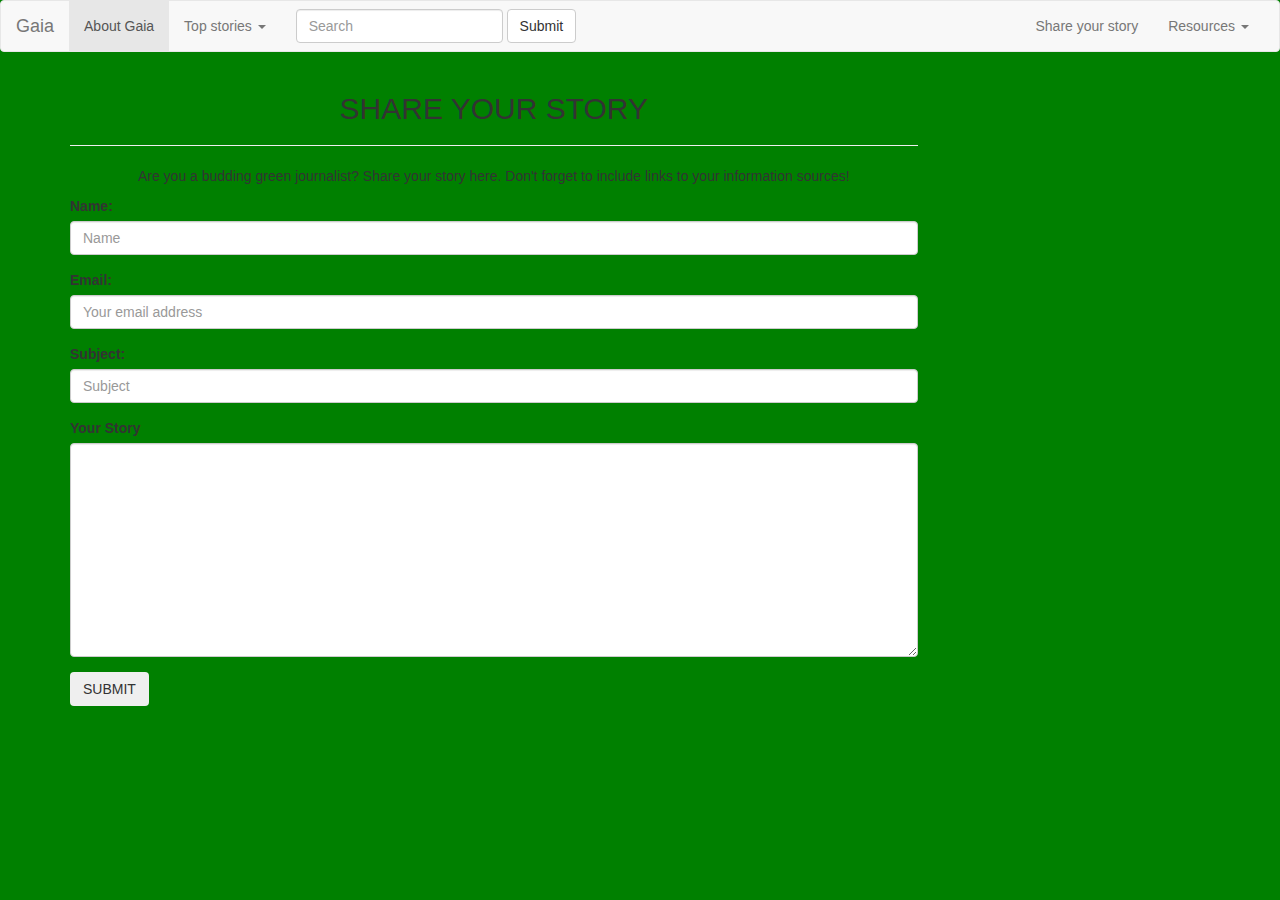
<file: contact.html>
<!DOCTYPE html>
    <html lang="en">
    <head>
      <meta charset="utf-8">
      <!-- Latest compiled and minified CSS -->
      <link rel="stylesheet" href="http://maxcdn.bootstrapcdn.com/bootstrap/3.3.6/css/bootstrap.min.css">

      <!-- jQuery library -->
      <script src="https://ajax.googleapis.com/ajax/libs/jquery/1.12.0/jquery.min.js"></script>

      <!-- Latest compiled JavaScript -->
      <script src="http://maxcdn.bootstrapcdn.com/bootstrap/3.3.6/js/bootstrap.min.js"></script>

      <link rel="stylesheet" type="text/css" href="main.css">
      <title>Gaia</title>

    </head>


    <body>
      <nav class="navbar navbar-default">
        <div class="container-fluid">
          <!-- Brand and toggle get grouped for better mobile display -->
          <div class="navbar-header">
            <button type="button" class="navbar-toggle collapsed" data-toggle="collapse" data-target="#bs-example-navbar-collapse-1" aria-expanded="false">
              <span class="sr-only">Toggle navigation</span>
              <span class="icon-bar"></span>
              <span class="icon-bar"></span>
              <span class="icon-bar"></span>
            </button>
            <a class="navbar-brand" href="index.html">Gaia</a>
          </div>

          <!-- Collect the nav links, forms, and other content for toggling -->
          <div class="collapse navbar-collapse" id="bs-example-navbar-collapse-1">
            <ul class="nav navbar-nav">
              <li class="active"><a href="#">About Gaia<span class="sr-only">(current)</span></a></li>
              <li class="dropdown">
                <a href="#" class="dropdown-toggle" data-toggle="dropdown" role="button" aria-haspopup="true" aria-expanded="false">Top stories <span class="caret"></span></a>
                <ul class="dropdown-menu">
                  <li><a href="pollution.html">Pollution</a></li>
                  <li><a href="energy.html">Energy</a></li>
                  <li><a href="water.html">Water</a></li>
                  <li role="separator" class="divider"></li>
                  <li><a href="#">Archive</a></li>
                </ul>
              </li>
            </ul>
            <form class="navbar-form navbar-left" role="search">
              <div class="form-group">
                <input type="text" class="form-control" placeholder="Search">
              </div>
              <button type="submit" class="btn btn-default">Submit</button>
            </form>
            <ul class="nav navbar-nav navbar-right">
              <li><a href="#">Share your story</a></li>
              <li class="dropdown">
                <a href="#" class="dropdown-toggle" data-toggle="dropdown" role="button" aria-haspopup="true" aria-expanded="false">Resources <span class="caret"></span></a>
                <ul class="dropdown-menu">
                  <li><a href="#">Our sources</a></li>
                  <li><a href="#">Videos</a></li>
                  <li><a href="#">Top publications</a></li>
                  <li role="separator" class="divider"></li>
                  <li><a href="#">Shop Gaia</a></li>
                </ul>
              </li>
            </ul>
          </div><!-- /.navbar-collapse -->
        </div><!-- /.container-fluid -->
      </nav>

      <div class="container">
        <div class="row">
          <div class="col-md-9">
            <div class="main">
              <h2>SHARE YOUR STORY</h2> <hr>
              <p>Are you a budding green journalist? Share your story here. Don't forget to include links to your information sources!</p>
              <form action="MAILTO: miriamwestbrook@gmail.com" method="post" enctype="text/plain">
                <div class="form-group">
                  <label for="input-name">Name:</label>
                  <input type="text" class="form-control" name="input-name" value="" placeholder="Name">
                </div>
                <div class="form-group">
                  <label for="input-email">Email:</label>
                  <input type="email" class="form-control" name="input-email" value="" placeholder="Your email address">
                </div>
                <div class="form-group">
                  <label for="subject">Subject:</label>
                  <input type="text" class="form-control" name="input-subject" value="" placeholder="Subject">
                </div>
                <div class="form-group">
                  <label for="message">Your Story</label>
                    <textarea class="form-control" name="input-message" value="" rows="10"></textarea>
                  </div>
                  <button type="submit" class="btn btn-custom">SUBMIT</button>
                </form>
                <br>
                <br>
              </div>
            </div>

            
          </div>
       </div>



      </body>
      </html>
</file>
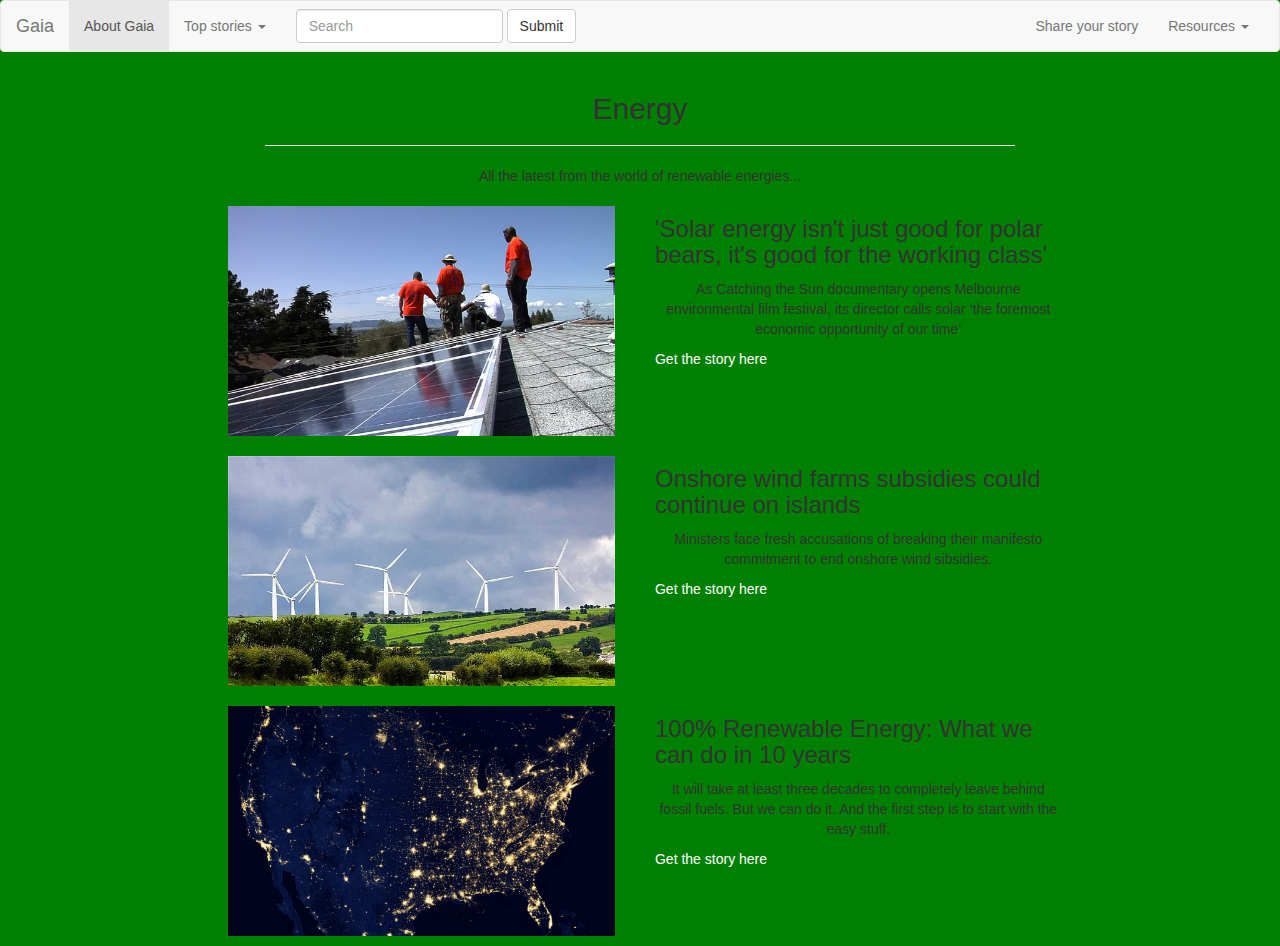
<file: energy.html>
<!DOCTYPE html>
    <html lang="en">
    <head>
      <meta charset="utf-8">
      <!-- Latest compiled and minified CSS -->
      <link rel="stylesheet" href="http://maxcdn.bootstrapcdn.com/bootstrap/3.3.6/css/bootstrap.min.css">

      <!-- jQuery library -->
      <script src="https://ajax.googleapis.com/ajax/libs/jquery/1.12.0/jquery.min.js"></script>

      <!-- Latest compiled JavaScript -->
      <script src="http://maxcdn.bootstrapcdn.com/bootstrap/3.3.6/js/bootstrap.min.js"></script>

      <link rel="stylesheet" type="text/css" href="main.css">
      <title>Gaia</title>

    </head>


    <body>
      <nav class="navbar navbar-default">
        <div class="container-fluid">
          <!-- Brand and toggle get grouped for better mobile display -->
          <div class="navbar-header">
            <button type="button" class="navbar-toggle collapsed" data-toggle="collapse" data-target="#bs-example-navbar-collapse-1" aria-expanded="false">
              <span class="sr-only">Toggle navigation</span>
              <span class="icon-bar"></span>
              <span class="icon-bar"></span>
              <span class="icon-bar"></span>
            </button>
            <a class="navbar-brand" href="index.html">Gaia</a>
          </div>

          <!-- Collect the nav links, forms, and other content for toggling -->
          <div class="collapse navbar-collapse" id="bs-example-navbar-collapse-1">
            <ul class="nav navbar-nav">
              <li class="active"><a href="#">About Gaia<span class="sr-only">(current)</span></a></li>
              <li class="dropdown">
                <a href="#" class="dropdown-toggle" data-toggle="dropdown" role="button" aria-haspopup="true" aria-expanded="false">Top stories <span class="caret"></span></a>
                <ul class="dropdown-menu">
                  <li><a href="pollution.html">Pollution</a></li>
                  <li><a href="energy.html">Energy</a></li>
                  <li><a href="water.html">Water</a></li>
                  <li role="separator" class="divider"></li>
                  <li><a href="#">Archive</a></li>
                </ul>
              </li>
            </ul>
            <form class="navbar-form navbar-left" role="search">
              <div class="form-group">
                <input type="text" class="form-control" placeholder="Search">
              </div>
              <button type="submit" class="btn btn-default">Submit</button>
            </form>
            <ul class="nav navbar-nav navbar-right">
              <li><a href="contact.html">Share your story</a></li>
              <li class="dropdown">
                <a href="#" class="dropdown-toggle" data-toggle="dropdown" role="button" aria-haspopup="true" aria-expanded="false">Resources <span class="caret"></span></a>
                <ul class="dropdown-menu">
                  <li><a href="#">Our sources</a></li>
                  <li><a href="#">Videos</a></li>
                  <li><a href="#">Top publications</a></li>
                  <li role="separator" class="divider"></li>
                  <li><a href="#">Shop Gaia</a></li>
                </ul>
              </li>
            </ul>
          </div><!-- /.navbar-collapse -->
        </div><!-- /.container-fluid -->
      </nav>

      <!-- Page Content -->       
      <div class="container">
        <div class="row">
          <div class="col-md-2"></div>
          <div class="col-md-8">
            <h2>Energy</h2> <hr>
            <p>All the latest from the world of renewable energies...</p> 
          </div>      
        </div>
      </div> 

      <div class="news">
        <div class="energy-news">

        <div class="row">
          <div class="col-md-2"></div>
          <div class="col-md-4">             
           <a href="http://www.theguardian.com/sustainable-business/2016/feb/17/solar-energy-isnt-just-good-for-polar-bears-its-good-for-the-working-class">
            <img src="images/Energy.jpg" alt="Solar energy isn't just good for the polar bears" style="width: 100%;"></a>
          </div>   
          <div class="col-md-4">
            <h3>'Solar energy isn't just good for polar bears, it's good for the working class'</h3>
            <p>As Catching the Sun documentary opens Melbourne environmental film festival, its director calls solar ‘the foremost economic opportunity of our time’</p>
            <a href="http://www.theguardian.com/sustainable-business/2016/feb/17/solar-energy-isnt-just-good-for-polar-bears-its-good-for-the-working-class">Get the story here</a> 
          </div>             
        </div>  

        <div class="row">
          <div class="col-md-2"></div>
          <div class="col-md-4">   
            <a href="http://www.telegraph.co.uk/news/earth/energy/windpower/12165896/Onshore-wind-farm-subsidies-could-continue-on-islands.html">
              <img src="images/energy-wind.jpg" alt="Onshore wind subsidies could continue on islands" style="width: 100%;"></a>
            </div>    
            <div class="col-md-4">
              <h3>Onshore wind farms subsidies could continue on islands</h3>
              <p>Ministers face fresh accusations of breaking their manifesto commitment to end onshore wind sibsidies.</p>
              <a href="http://www.telegraph.co.uk/news/earth/energy/windpower/12165896/Onshore-wind-farm-subsidies-could-continue-on-islands.html">Get the story here</a>
            </div>
          </div>

          <div class="row">
            <div class="col-md-2"></div>
            <div class="col-md-4">
              <a href="hhttp://www.yesmagazine.org/issues/life-after-oil/100-renewable-energy-what-we-can-do-in-10-years-20160222">
                <img src="images/energy-100.jpg" alt="100% renewable energy" style="width: 100%;"></a>
              </div>

              <div class="col-md-4">
                <h3>100% Renewable Energy: What we can do in 10 years</h3>
                <p>It will take at least three decades to completely leave behind fossil fuels. But we can do it. And the first step is to start with the easy stuff.</p>
                <a href="http://www.yesmagazine.org/issues/life-after-oil/100-renewable-energy-what-we-can-do-in-10-years-20160222">Get the story here</a> 
              </div>
            </div>      


          </div>
        </div>



        </body>
        </html>
</file>
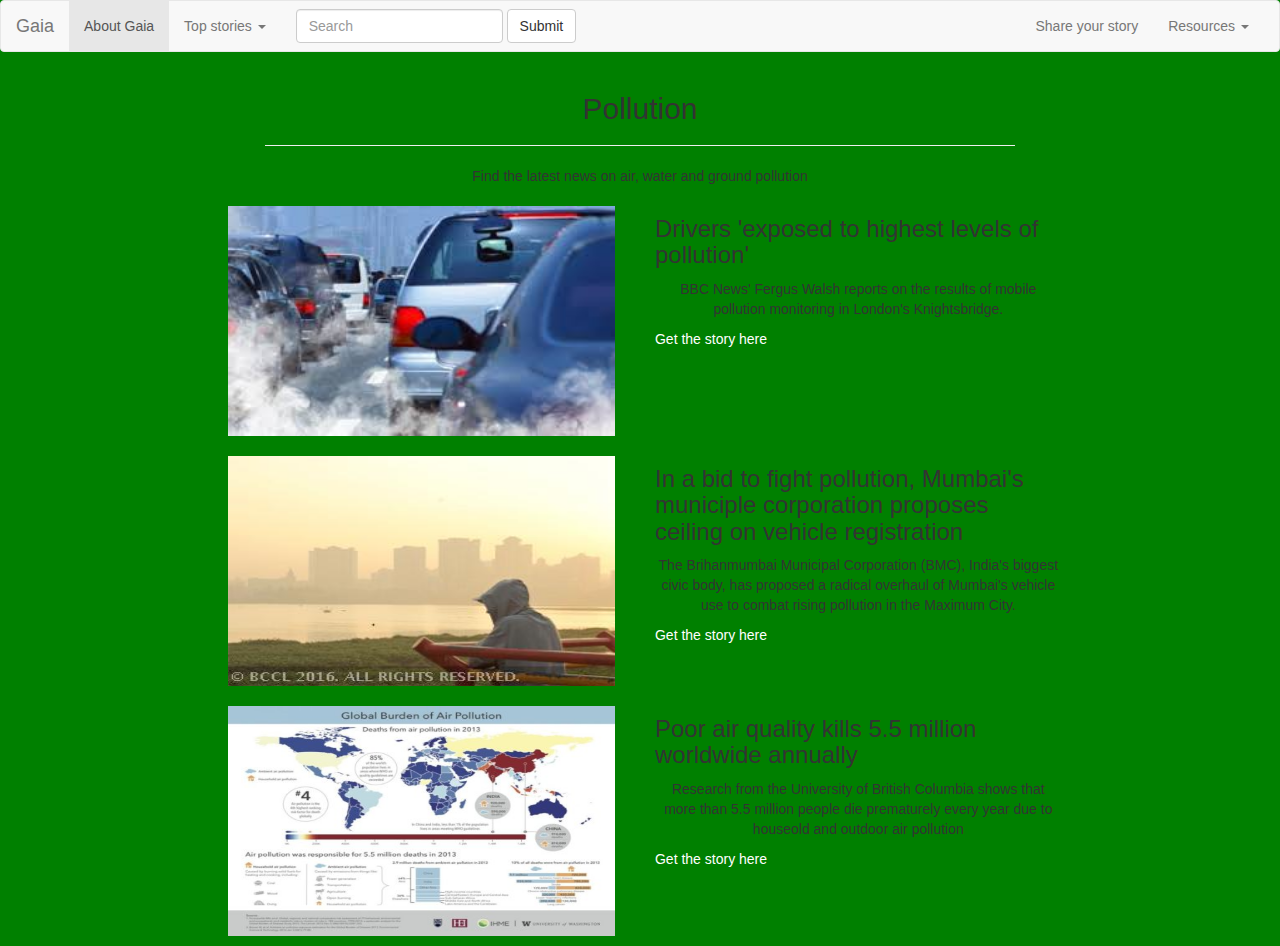
<file: pollution.html>
<!DOCTYPE html>
    <html lang="en">
    <head>
      <meta charset="utf-8">
      <!-- Latest compiled and minified CSS -->
      <link rel="stylesheet" href="http://maxcdn.bootstrapcdn.com/bootstrap/3.3.6/css/bootstrap.min.css">

      <!-- jQuery library -->
      <script src="https://ajax.googleapis.com/ajax/libs/jquery/1.12.0/jquery.min.js"></script>

      <!-- Latest compiled JavaScript -->
      <script src="http://maxcdn.bootstrapcdn.com/bootstrap/3.3.6/js/bootstrap.min.js"></script>

      <link rel="stylesheet" type="text/css" href="main.css">
      <title>Gaia</title>

    </head>


    <body>
      <nav class="navbar navbar-default">
        <div class="container-fluid">
          <!-- Brand and toggle get grouped for better mobile display -->
          <div class="navbar-header">
            <button type="button" class="navbar-toggle collapsed" data-toggle="collapse" data-target="#bs-example-navbar-collapse-1" aria-expanded="false">
              <span class="sr-only">Toggle navigation</span>
              <span class="icon-bar"></span>
              <span class="icon-bar"></span>
              <span class="icon-bar"></span>
            </button>
            <a class="navbar-brand" href="index.html">Gaia</a>
          </div>

          <!-- Collect the nav links, forms, and other content for toggling -->
          <div class="collapse navbar-collapse" id="bs-example-navbar-collapse-1">
            <ul class="nav navbar-nav">
              <li class="active"><a href="#">About Gaia<span class="sr-only">(current)</span></a></li>
              <li class="dropdown">
                <a href="#" class="dropdown-toggle" data-toggle="dropdown" role="button" aria-haspopup="true" aria-expanded="false">Top stories <span class="caret"></span></a>
                <ul class="dropdown-menu">
                  <li><a href="pollution.html">Pollution</a></li>
                  <li><a href="energy.html">Energy</a></li>
                  <li><a href="water.html">Water</a></li>
                  <li role="separator" class="divider"></li>
                  <li><a href="#">Archive</a></li>
                </ul>
              </li>
            </ul>
            <form class="navbar-form navbar-left" role="search">
              <div class="form-group">
                <input type="text" class="form-control" placeholder="Search">
              </div>
              <button type="submit" class="btn btn-default">Submit</button>
            </form>
            <ul class="nav navbar-nav navbar-right">
              <li><a href="contact.html">Share your story</a></li>
              <li class="dropdown">
                <a href="#" class="dropdown-toggle" data-toggle="dropdown" role="button" aria-haspopup="true" aria-expanded="false">Resources <span class="caret"></span></a>
                <ul class="dropdown-menu">
                  <li><a href="#">Our sources</a></li>
                  <li><a href="#">Videos</a></li>
                  <li><a href="#">Top publications</a></li>
                  <li role="separator" class="divider"></li>
                  <li><a href="#">Shop Gaia</a></li>
                </ul>
              </li>
            </ul>
          </div><!-- /.navbar-collapse -->
        </div><!-- /.container-fluid -->
      </nav>

      <!-- Page Content -->       
      <div class="container">
        <div class="row">
          <div class="col-md-2"></div>
          <div class="col-md-8">
            <h2>Pollution</h2> <hr>
            <p>Find the latest news on air, water and ground pollution</p> 
          </div>      
        </div>
      </div> 

      <div class="news">
        <div class="pollution-news">

          <div class="row">
            <div class="col-md-2"></div>
            <div class="col-md-4">             
              <a href="http://www.bbc.co.uk/news/health-35504768">
                <img src="images/Pollution.jpg" alt="Drivers 'exposed to highest levels of pollution'" style="width: 100%;"></a>
              </div>
              <div class="col-md-4">
                <h3>Drivers 'exposed to highest levels of pollution'</h3>
                <p>BBC News' Fergus Walsh reports on the results of mobile pollution monitoring in London's Knightsbridge.</p>
                <a href="http://www.bbc.co.uk/news/health-35504768">Get the story here</a>
              </div>
            </div>

            <div class="row">
              <div class="col-md-2"></div>
              <div class="col-md-4">   
               <a href="http://economictimes.indiatimes.com/news/politics-and-nation/in-a-bid-to-fight-pollution-mumbais-municipal-corporation-proposes-ceiling-on-vehicle-registration/articleshow/51031455.cms">
                <img src="images/Pollution-mumbai.jpg" alt="Mumbai's proposed ceiling on vehicle registration" style="width: 100%;"></a>
              </div>

              <div class="col-md-4">  
                <h3>In a bid to fight pollution, Mumbai's municiple corporation proposes ceiling on vehicle registration</h3>
                <p>The Brihanmumbai Municipal Corporation (BMC), India's biggest civic body, has proposed a radical overhaul of Mumbai's vehicle use to combat rising pollution in the Maximum City.</p>
                <a href="http://economictimes.indiatimes.com/news/politics-and-nation/in-a-bid-to-fight-pollution-mumbais-municipal-corporation-proposes-ceiling-on-vehicle-registration/articleshow/51031455.cms">Get the story here</a>
              </div>
            </div>


            <div class="row">
              <div class="col-md-2"></div>
              <div class="col-md-4">  
                <a href="https://www.sciencedaily.com/releases/2016/02/160212140912.htm">
                  <img src="images/Air-pollution.jpg" alt="Poor air quality kills 5.5 million world wide" style="width: 100%;"></a>
                </div>

                <div class="col-md-4">
                  <h3>Poor air quality kills 5.5 million worldwide annually</h3>
                  <p>Research from the University of British Columbia shows that more than 5.5 million people die prematurely every year due to houseold and outdoor air pollution</p>
                  <a href="https://www.sciencedaily.com/releases/2016/02/160212140912.htm">Get the story here</a>
                </div>
              </div>


            </div>
          </div>






        </body>
        </html>
</file>
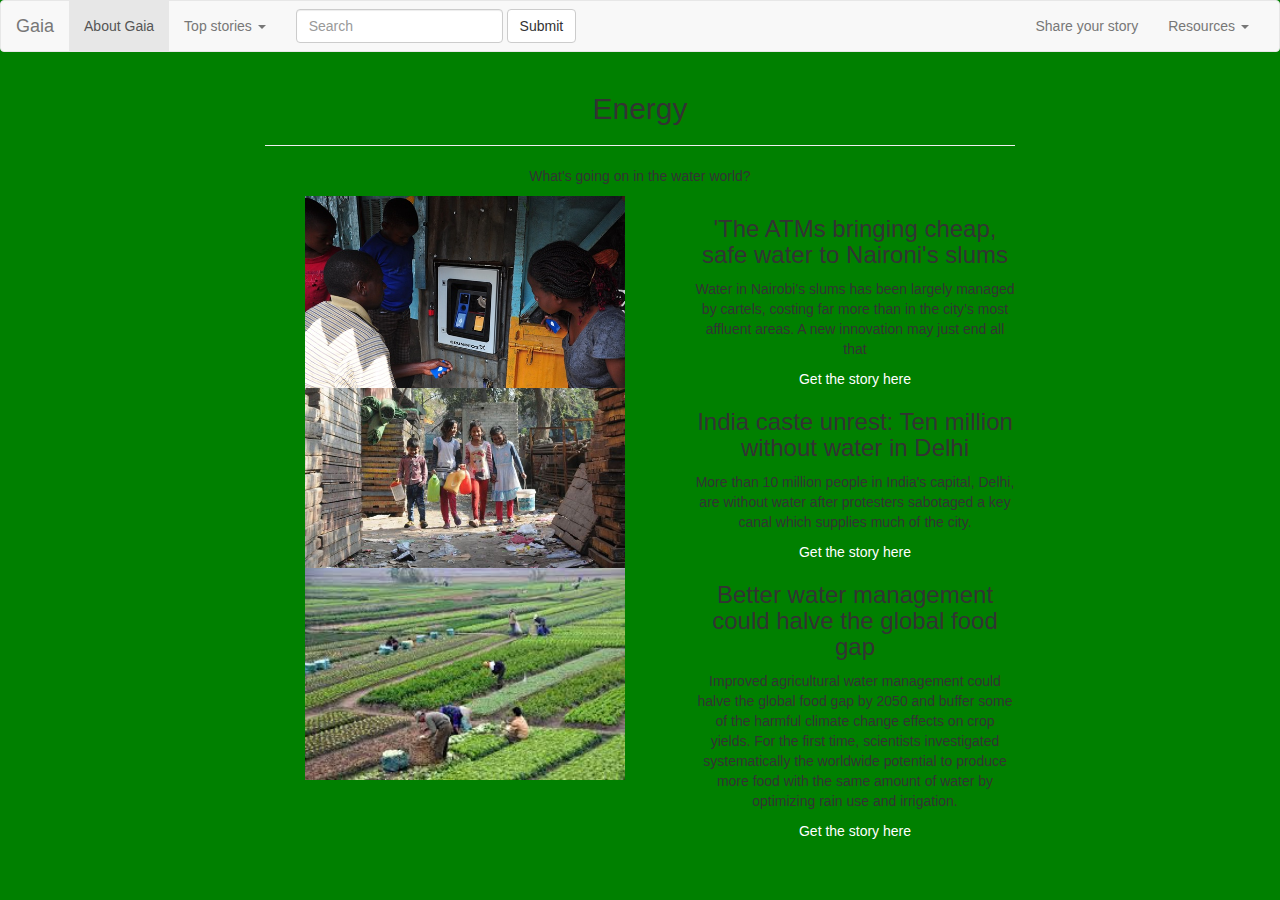
<file: water.html>
<!DOCTYPE html>
    <html lang="en">
    <head>
      <meta charset="utf-8">
      <!-- Latest compiled and minified CSS -->
      <link rel="stylesheet" href="http://maxcdn.bootstrapcdn.com/bootstrap/3.3.6/css/bootstrap.min.css">

      <!-- jQuery library -->
      <script src="https://ajax.googleapis.com/ajax/libs/jquery/1.12.0/jquery.min.js"></script>

      <!-- Latest compiled JavaScript -->
      <script src="http://maxcdn.bootstrapcdn.com/bootstrap/3.3.6/js/bootstrap.min.js"></script>

      <link rel="stylesheet" type="text/css" href="main.css">
      <title>Gaia</title>

    </head>


    <body>
      <nav class="navbar navbar-default">
        <div class="container-fluid">
          <!-- Brand and toggle get grouped for better mobile display -->
          <div class="navbar-header">
            <button type="button" class="navbar-toggle collapsed" data-toggle="collapse" data-target="#bs-example-navbar-collapse-1" aria-expanded="false">
              <span class="sr-only">Toggle navigation</span>
              <span class="icon-bar"></span>
              <span class="icon-bar"></span>
              <span class="icon-bar"></span>
            </button>
            <a class="navbar-brand" href="index.html">Gaia</a>
          </div>

          <!-- Collect the nav links, forms, and other content for toggling -->
          <div class="collapse navbar-collapse" id="bs-example-navbar-collapse-1">
            <ul class="nav navbar-nav">
              <li class="active"><a href="about.html">About Gaia<span class="sr-only">(current)</span></a></li>
              <li class="dropdown">
                <a href="#" class="dropdown-toggle" data-toggle="dropdown" role="button" aria-haspopup="true" aria-expanded="false">Top stories <span class="caret"></span></a>
                <ul class="dropdown-menu">
                  <li><a href="pollution.html">Pollution</a></li>
                  <li><a href="energy.html">Energy</a></li>
                  <li><a href="water.html">Water</a></li>
                  <li role="separator" class="divider"></li>
                  <li><a href="archive.html">Archive</a></li>
                </ul>
              </li>
            </ul>
            <form class="navbar-form navbar-left" role="search">
              <div class="form-group">
                <input type="text" class="form-control" placeholder="Search">
              </div>
              <button type="submit" class="btn btn-default">Submit</button>
            </form>
            <ul class="nav navbar-nav navbar-right">
              <li><a href="contact.html">Share your story</a></li>
              <li class="dropdown">
                <a href="#" class="dropdown-toggle" data-toggle="dropdown" role="button" aria-haspopup="true" aria-expanded="false">Resources <span class="caret"></span></a>
                <ul class="dropdown-menu">
                  <li><a href="sources.html">Our sources</a></li>
                  <li><a href="videos.html">Videos</a></li>
                  <li><a href="publications.html">Top publications</a></li>
                  <li role="separator" class="divider"></li>
                  <li><a href="shop.html">Shop Gaia</a></li>
                </ul>
              </li>
            </ul>
          </div><!-- /.navbar-collapse -->
        </div><!-- /.container-fluid -->
      </nav>

      <!-- Page Content -->       
      <div class="container">
        <div class="row">
          <div class="col-md-2"></div>
          <div class="col-md-8">
            <h2>Energy</h2> <hr>
            <p>What's going on in the water world?</p> 
          </div>      
        </div>
      </div> 

      <div class="container">
        <div class="row">
          <div class="col-md-2"></div>
          <div class="col-md-4">             
            <ul class="water-images" style="list-style-type:none">
              <li><a href="http://www.theguardian.com/global-development-professionals-network/2016/feb/16/atms-cheap-safe-water-nairobis-slums">
                <img src="images/Water.jpg" alt="The ATMs bringing cheap, safe water to Nairobi's slums" style="width: 100%;"></a>
              </li>
              <li><a href="http://www.bbc.co.uk/news/world-asia-india-35627819">
                <img src="images/water-delhi.jpg" alt="India caste unrest: Ten million without water in Delhi" style="width: 100%;"></a>
              </li>
              <li><a href="https://www.sciencedaily.com/releases/2016/02/160215210709.htm">
                <img src="images/water-irrigation.jpg" alt="Better water management could close food gap" style="width: 100%;"></a>
              </li>
      
            </ul>
          </div>


          <div class="col-md-4">
            <ul class="water-headlines" style="list-style-type:none">
              <li><h3>'The ATMs bringing cheap, safe water to Naironi's slums</h3>
              <p>Water in Nairobi’s slums has been largely managed by cartels, costing far more than in the city’s most affluent areas. A new innovation may just end all that</p>
              <a href="http://www.theguardian.com/global-development-professionals-network/2016/feb/16/atms-cheap-safe-water-nairobis-slums">Get the story here</a>
            </li>
            <li><h3>India caste unrest: Ten million without water in Delhi</h3>
              <p>More than 10 million people in India's capital, Delhi, are without water after protesters sabotaged a key canal which supplies much of the city.</p>
              <a href="http://www.bbc.co.uk/news/world-asia-india-35627819">Get the story here</a>
            </li>
             <li><h3>Better water management could halve the global food gap</h3>
              <p>Improved agricultural water management could halve the global food gap by 2050 and buffer some of the harmful climate change effects on crop yields. For the first time, scientists investigated systematically the worldwide potential to produce more food with the same amount of water by optimizing rain use and irrigation.</p>
              <a href="https://www.sciencedaily.com/releases/2016/02/160215210709.htm">Get the story here</a>
            </li>
            

            </ul>  

          </div>
          <div class="col-md-2"></div>  

        </div>      


      </div>



</body>
</html>
</file>
<file: main.css>
h1{
	font-family: Verdana, Geneva, sans-serif;
	text-align: center;
	font-size: 75px;
}

.c-wrapper{
	width: 80%; /* for example */
    margin: auto;
}

.carousel-inner > .item > img, 
.carousel-inner > .item > a > img{
width: 40%; /* use this, or not */
margin: auto;
}

.indicators {
	display: none;
	bottom: -100px;
}

.carousel-indicators {
    bottom: 680px;
}

body{
	background-color: green;
}

.pollution-images{
	padding-bottom: 5px;
	padding-top: 5px;
}

.news img{
	padding: 10px;
	width: 320px;
	height: 250px;
}

.news .row{
	height: 250px;
}

.header{
	text-align: center;
	font-family: Verdana, Geneva, sans-serif;
	color: white;
}

h2{
	text-align: center;
}

p{
	text-align: center;
}

a{
	color:white;
}

li{
	text-align: center;
	list-style-type: none;
}

#map {
        width: 500px;
        height: 400px;
        background-color: #CCC;
        display: block;
    	margin-left: auto;
    	margin-right: auto
      }
</file>
